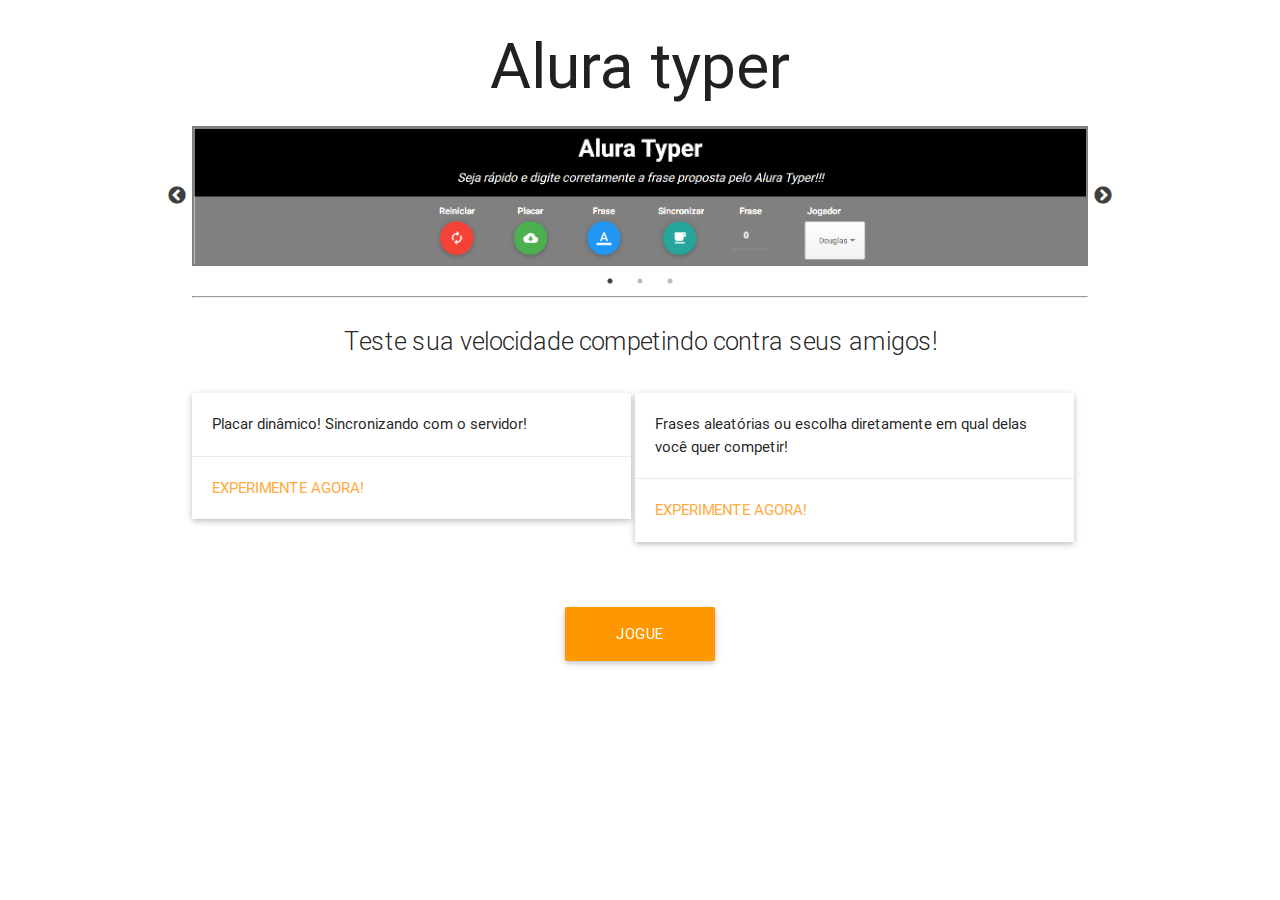
<file: public/index.html>
<!--
		****************************************************************************
	    Projeto Labora/Alura/Oracle ONE
	    Curso Alura: HTML5 e CSS3
	    Aluna: Rosemeire Deconti
	    Exercício: Página WEB com jogo Alura Typer
	    Data: Novembro/2020
		****************************************************************************
			Arquivo index.html: Página inicial do jogo com apresentação do aplicativo
		****************************************************************************
-->

<!-- Informar ao navegador a versão do HTML utilizada pela página -->
<!DOCTYPE html>

<!-- Informar ao navegador o início da codificação HTML -->
<!-- Informar ao navegador o idioma da página (permite tradução da página) -->
<html lang="pt-br">

  <head>

      <!-- Conjunto de regras representação dos caracteres (exemplo: acentuação) -->
      <meta charset="UTF-8">

      <!-- Título do site (utilizado na aba do navegador) -->
      <title>Alura Typer - Apresentação</title>

      <!-- front-end framework based on material design -->
      <link rel="stylesheet" href="css/libs/materialize.min.css">

      <!-- fonts: typography -->
      <link href="css/libs/google-fonts.css" rel="stylesheet">

      <!-- link to project SLICK style sheets -->
      <link rel="stylesheet" type="text/css" href="slick/slick.css"/>
      <link rel="stylesheet" type="text/css" href="slick/slick-theme.css"/>

      <!-- link to project cascade style sheet -->
      <link rel="stylesheet" href="css/index.css" >

  </head>

  <body>

      <section class="container">

          <h1 class="center titulo header">Alura typer</h1>

          <div class="slider">
              <img src="img/slide1.png" class="imagem-jogo">
              <img src="img/slide2.png" class="imagem-jogo">
              <img src="img/slide3.png" class="imagem-jogo">
          </div>

          <hr>

          <p class="flow-text center">Teste sua velocidade competindo contra seus amigos!</p>

          <div class="card">

             <div class="card-image">
               <!-- <img src="images/sample-1.jpg"> -->
             </div>

             <div class="card-content">
               <p>Placar dinâmico! Sincronizando com o servidor!</p>
             </div>

             <div class="card-action">
               <a href="principal.html">Experimente agora!</a>
             </div>

           </div>

           <div class="card">

             <div class="card-image">
               <!-- <img src="img/sl.jpg"> -->
             </div>

             <div class="card-content">
               <p>Frases aleatórias ou escolha diretamente em qual delas você quer competir!</p>
             </div>

             <div class="card-action">
               <a href="principal.html">Experimente agora!</a>
             </div>

           </div>

           <a class="waves-effect waves-light btn-large orange" id="botao-jogue" href="principal.html">Jogue agora!</a>

      </section>

      <!-- Carregar os javaScript utilizados pelo HTML -->
      <script type="text/javascript" src="javaScriptExterno/jquery.js"></script>
      <script type="text/javascript" src="slick/slick.min.js"></script>
      <script type="text/javascript" src="javaScriptExterno/slider.js"></script>

  </body>

</html>
</file>
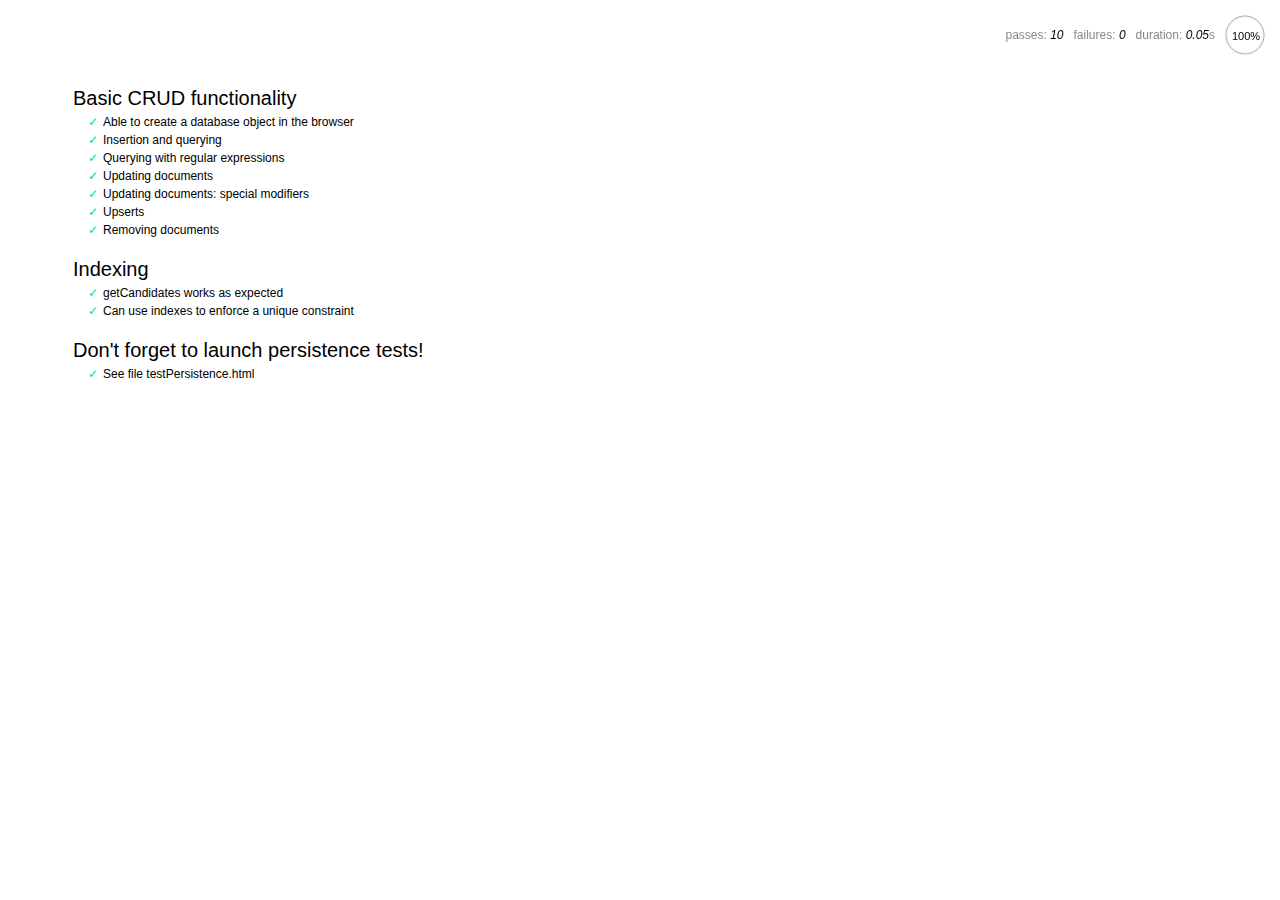
<file: servidor/node_modules/nedb/browser-version/test/index.html>
<!DOCTYPE html>
<html>
<head>
  <meta charset="utf-8">
  <title>Mocha tests for NeDB</title>
  <link rel="stylesheet" href="mocha.css">
</head>
<body>
  <div id="mocha"></div>
  <script src="jquery.min.js"></script>
  <script src="chai.js"></script>
  <script src="underscore.min.js"></script>
  <script src="mocha.js"></script>
  <script>mocha.setup('bdd')</script>
  <script src="../out/nedb.min.js"></script>
  <script src="localforage.js"></script>
  <script src="nedb-browser.js"></script>
  <script>
    mocha.checkLeaks();
    mocha.globals(['jQuery']);
    mocha.run();
  </script>
</body>
</html>
</file>
<file: public/css/libs/google-fonts.css>
/* fallback */
@font-face {
  font-family: 'Material Icons';
  font-style: normal;
  font-weight: 400;
  src: local('../../fonts/Material Icons'), local('../../fonts/MaterialIcons-Regular'), url(https://fonts.gstatic.com/s/materialicons/v17/2fcrYFNaTjcS6g4U3t-Y5ZjZjT5FdEJ140U2DJYC3mY.woff2) format('woff2');
}

.material-icons {
  font-family: 'Material Icons';
  font-weight: normal;
  font-style: normal;
  font-size: 24px;
  line-height: 1;
  letter-spacing: normal;
  text-transform: none;
  display: inline-block;
  white-space: nowrap;
  word-wrap: normal;
  direction: ltr;
  -webkit-font-feature-settings: 'liga';
  -webkit-font-smoothing: antialiased;
}
</file>
<file: public/css/index.css>
.card{
	width: 49%;
	display: inline-block;
	vertical-align: top;
}

#botao-jogue{
	width: 150px;
	display: block;
	margin: 50px auto;
}

.imagem-jogo {
	border: 2px solid gray;
}

.slider {
	height: auto;
}

.slick-prev:before, .slick-next:before{
	color: black;
}
</file>
<file: servidor/node_modules/nedb/browser-version/test/mocha.css>
@charset "UTF-8";
body {
  font: 20px/1.5 "Helvetica Neue", Helvetica, Arial, sans-serif;
  padding: 60px 50px;
}

#mocha ul, #mocha li {
  margin: 0;
  padding: 0;
}

#mocha ul {
  list-style: none;
}

#mocha h1, #mocha h2 {
  margin: 0;
}

#mocha h1 {
  margin-top: 15px;
  font-size: 1em;
  font-weight: 200;
}

#mocha h1 a {
  text-decoration: none;
  color: inherit;
}

#mocha h1 a:hover {
  text-decoration: underline;
}

#mocha .suite .suite h1 {
  margin-top: 0;
  font-size: .8em;
}

#mocha h2 {
  font-size: 12px;
  font-weight: normal;
  cursor: pointer;
}

#mocha .suite {
  margin-left: 15px;
}

#mocha .test {
  margin-left: 15px;
}

#mocha .test:hover h2::after {
  position: relative;
  top: 0;
  right: -10px;
  content: '(view source)';
  font-size: 12px;
  font-family: arial;
  color: #888;
}

#mocha .test.pending:hover h2::after {
  content: '(pending)';
  font-family: arial;
}

#mocha .test.pass.medium .duration {
  background: #C09853;
}

#mocha .test.pass.slow .duration {
  background: #B94A48;
}

#mocha .test.pass::before {
  content: '✓';
  font-size: 12px;
  display: block;
  float: left;
  margin-right: 5px;
  color: #00d6b2;
}

#mocha .test.pass .duration {
  font-size: 9px;
  margin-left: 5px;
  padding: 2px 5px;
  color: white;
  -webkit-box-shadow: inset 0 1px 1px rgba(0,0,0,.2);
  -moz-box-shadow: inset 0 1px 1px rgba(0,0,0,.2);
  box-shadow: inset 0 1px 1px rgba(0,0,0,.2);
  -webkit-border-radius: 5px;
  -moz-border-radius: 5px;
  -ms-border-radius: 5px;
  -o-border-radius: 5px;
  border-radius: 5px;
}

#mocha .test.pass.fast .duration {
  display: none;
}

#mocha .test.pending {
  color: #0b97c4;
}

#mocha .test.pending::before {
  content: '◦';
  color: #0b97c4;
}

#mocha .test.fail {
  color: #c00;
}

#mocha .test.fail pre {
  color: black;
}

#mocha .test.fail::before {
  content: '✖';
  font-size: 12px;
  display: block;
  float: left;
  margin-right: 5px;
  color: #c00;
}

#mocha .test pre.error {
  color: #c00;
}

#mocha .test pre {
  display: inline-block;
  font: 12px/1.5 monaco, monospace;
  margin: 5px;
  padding: 15px;
  border: 1px solid #eee;
  border-bottom-color: #ddd;
  -webkit-border-radius: 3px;
  -webkit-box-shadow: 0 1px 3px #eee;
}

#report.pass .test.fail {
  display: none;
}

#report.fail .test.pass {
  display: none;
}

#error {
  color: #c00;
  font-size: 1.5  em;
  font-weight: 100;
  letter-spacing: 1px;
}

#stats {
  position: fixed;
  top: 15px;
  right: 10px;
  font-size: 12px;
  margin: 0;
  color: #888;
}

#stats .progress {
  float: right;
  padding-top: 0;
}

#stats em {
  color: black;
}

#stats a {
  text-decoration: none;
  color: inherit;
}

#stats a:hover {
  border-bottom: 1px solid #eee;
}

#stats li {
  display: inline-block;
  margin: 0 5px;
  list-style: none;
  padding-top: 11px;
}

code .comment { color: #ddd }
code .init { color: #2F6FAD }
code .string { color: #5890AD }
code .keyword { color: #8A6343 }
code .number { color: #2F6FAD }
</file>
